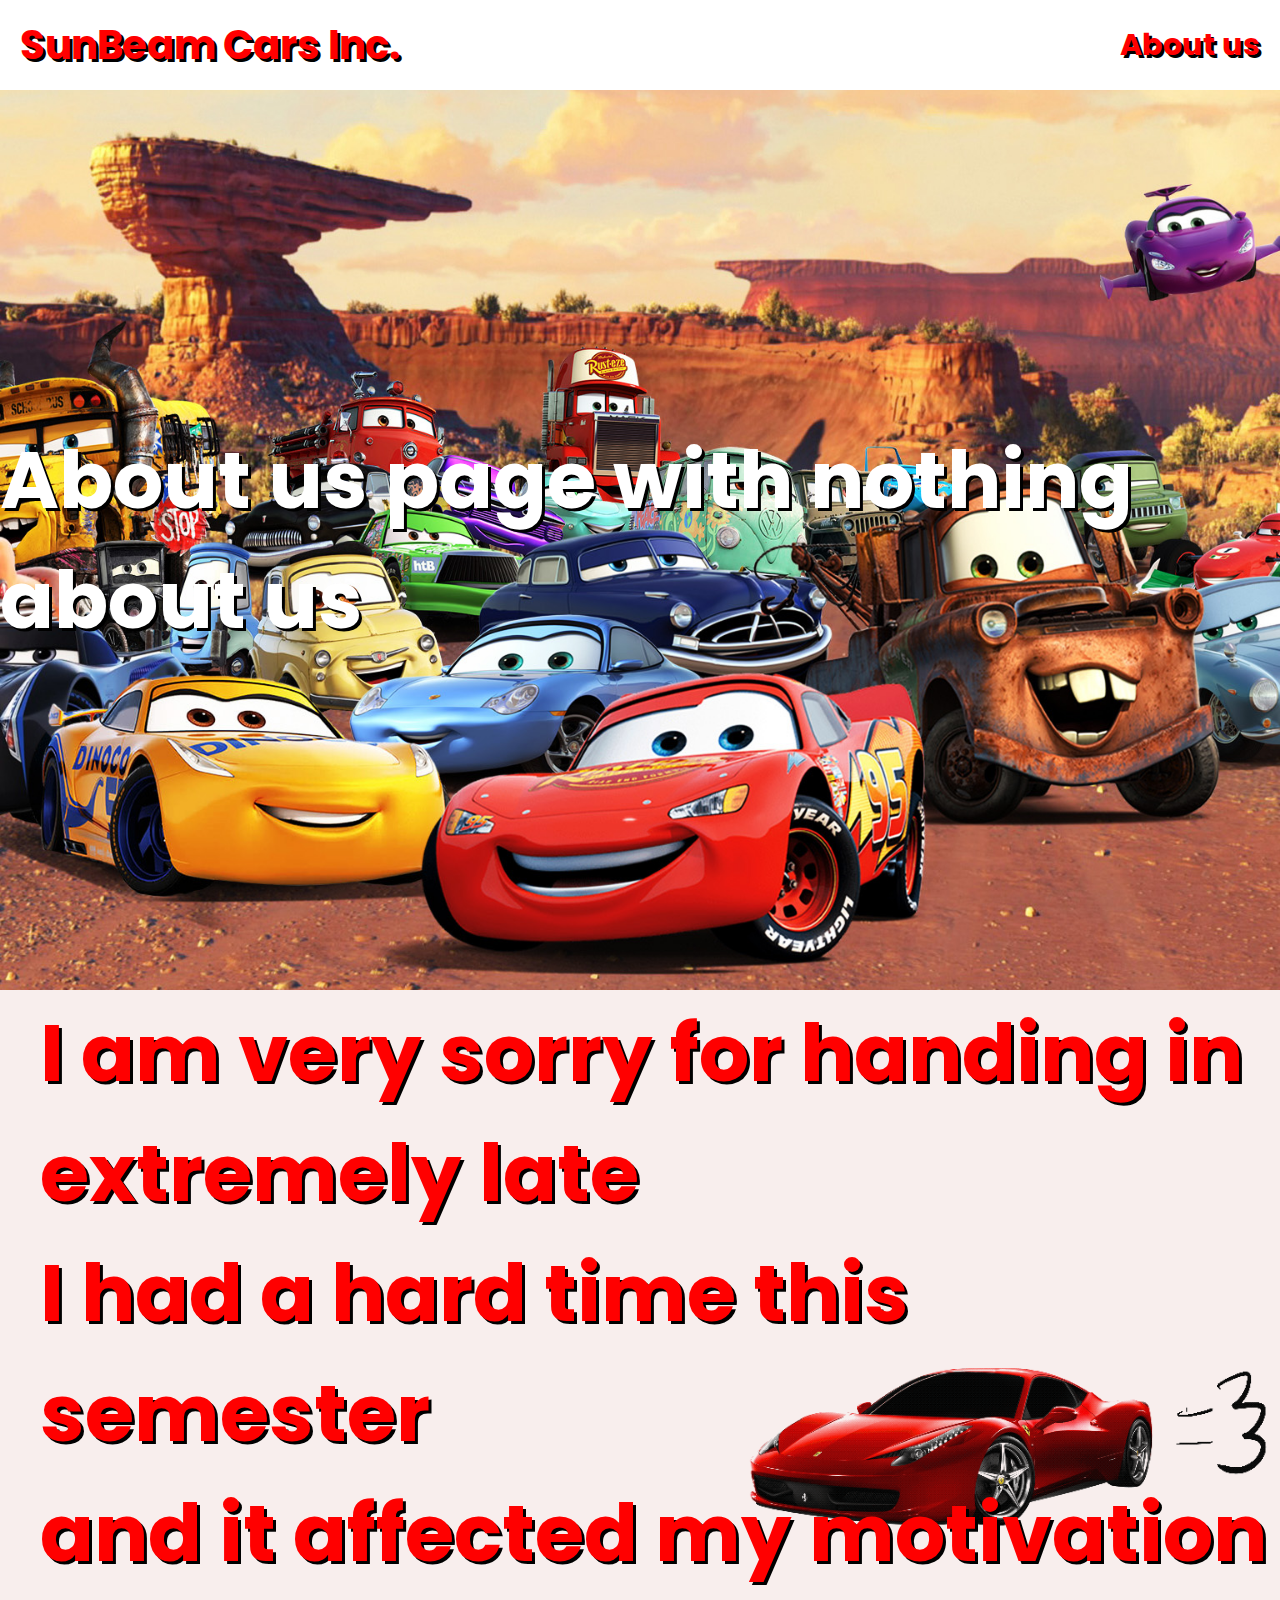
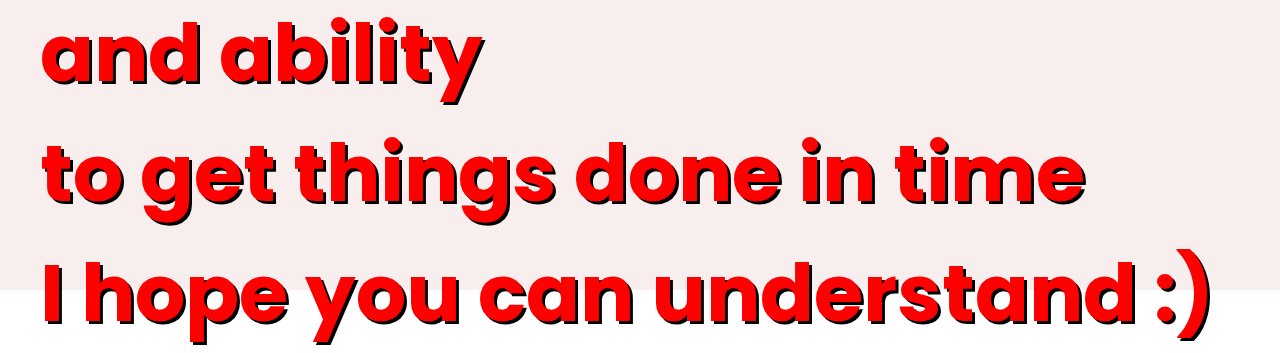
<file: sunbeam/about.html>
<!DOCTYPE html>
<html lang="en">

<head>
    <meta charset="UTF-8">
    <meta http-equiv="X-UA-Compatible" content="IE=edge" />
    <meta name="viewport" content="width=device-width, initial-scale=1.0" />
    <link rel="preconnect" href="https://fonts.googleapis.com">
    <link rel="preconnect" href="https://fonts.gstatic.com" crossorigin>
    <link href="https://fonts.googleapis.com/css2?family=Poppins:wght@700&display=swap" rel="stylesheet" />
    <link rel="stylesheet" href="./about.css" />
    <title>About us</title>
</head>

<body>
    <nav>
        <div class="logo-container">
            <h4> <a href="./index.html"> SunBeam Cars Inc.</a></h4>
        </div>
        <div class="profile-container">
            <h4> <a href="./about.html">About us</a></h4>
        </div>
    </nav>

    <div class="animation-container">
       
    </div>
    <section class="one">
        <h1 class="scroll" data-rate=".4" data-direction="vertical">About us page with nothing about us</h1>
        
    </section>

    <section class="two">
        <h1 class="scroll" data-rate=".2" data-direction="vertical">
            <br>I am very sorry for handing in extremely late
            <br>I had a hard time this semester 
            <br>and it affected my motivation and ability 
            <br>to get things done in time
            <br>I hope you can understand :)
        </h1>
       
    </section>


    

</body>

</html>
</file>
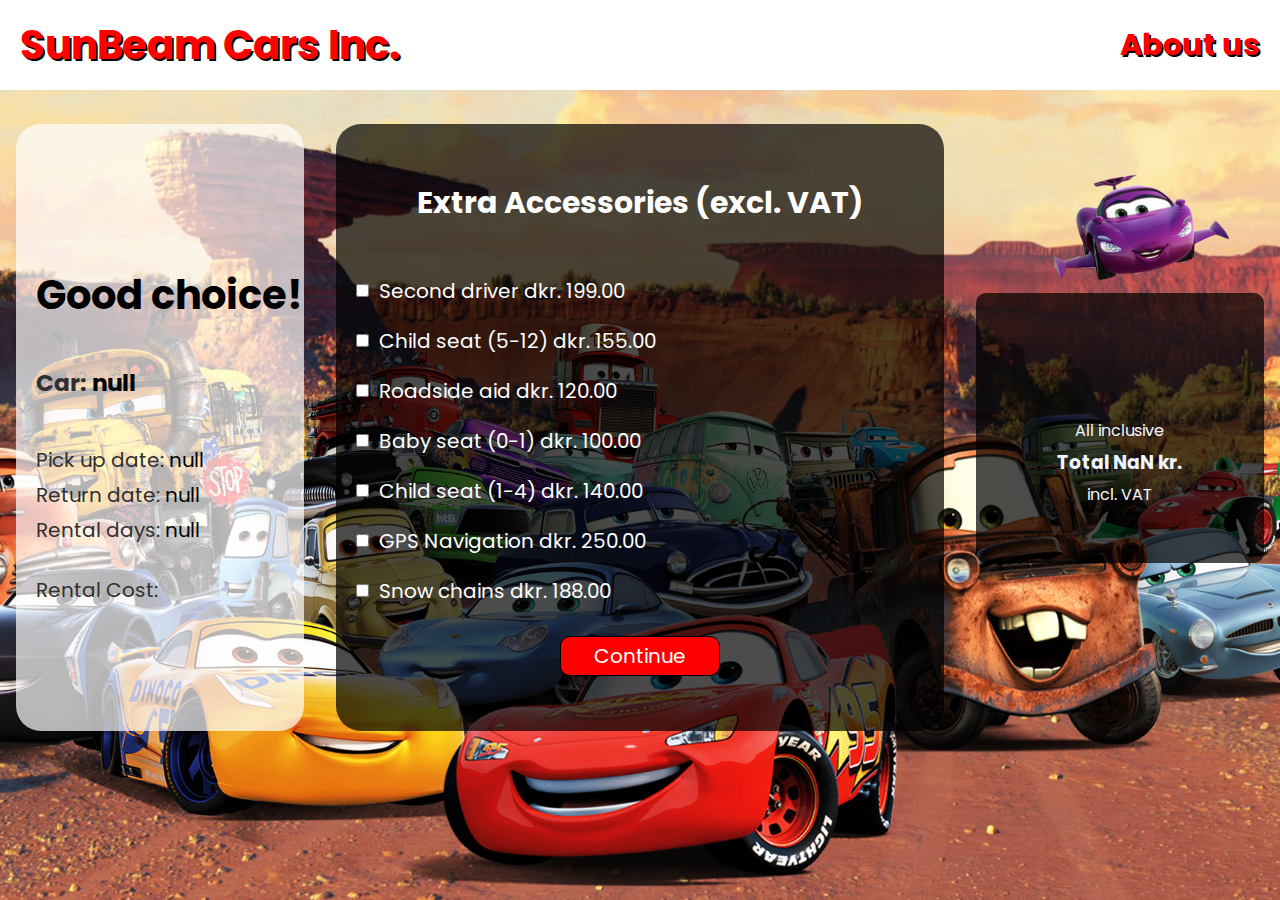
<file: sunbeam/accessoriesPage/accessories.html>
<!DOCTYPE html>
<html lang="en">

<head>
  <meta charset="UTF-8" />
  <meta http-equiv="X-UA-Compatible" content="IE=edge" />
  <meta name="viewport" content="width=device-width, initial-scale=1.0" />
  <link rel="preconnect" href="https://fonts.googleapis.com">
  <link rel="preconnect" href="https://fonts.gstatic.com" crossorigin>
  <link href="https://fonts.googleapis.com/css2?family=Poppins:wght@700&display=swap" rel="stylesheet">
  <link rel="stylesheet" href="acces.css" />
  <title>Extra accessories</title>
</head>

<body>
  <nav>
    <div class="logo-container">
      <a href="/index.html">
        <h4>SunBeam Cars Inc.</h4>
      </a>
    </div>
    <div class="profile-container">
      <a href="/about.html">
        <h4>About us</h4>
      </a>
    </div>
  </nav>
  <section class="logosection">
    <main>
      <section class="left-side-info">
        <div class="info-container">
          <h1 class="info-title">Good choice!</h1>
          <h3 id="car-name">Car: Audi Q5</h3>
          <ul>
            <li id="date-start"></li>
            <li id="date-end">Return date: 2022-02-02</li>
            <li id="rental-days">Rental days: 4</li>
          </ul>
          <div class="rental-cost-wrapper">
            <span>Rental Cost:</span>
            <h3 id="rental-cost">Car rental cost: 142321 kr.</h3>
          </div>
        </div>
      </section>
      <section class="accessories">
        <div class="accessories-container">
          <h2>Extra Accessories (excl. VAT)</h2>
          <form id="form">
            <div class="accesory">

              <input type="checkbox" data-item="Second driver" class="checkList" value="199.00"
                onchange="calculateTotal(this, this.value)" />
              <p>Second driver dkr. 199.00</p>
            </div>
            <div class="accesory">

              <input type="checkbox" data-item="Child seat (5-12)" class="checkList" value="155.00"
                onchange="calculateTotal(this, this.value)" />
              <p>Child seat (5-12) dkr. 155.00</p>
            </div>
            <div class="accesory">

              <input type="checkbox" data-item="Roadside aid" class="checkList" value="120.00"
                onchange="calculateTotal(this, this.value)" />
              <p>Roadside aid dkr. 120.00</p>
            </div>
            <div class="accesory">

              <input type="checkbox" data-item="Baby seat (0-1)" class="checkList" value="100.00"
                onchange="calculateTotal(this, this.value)" />
              <p>Baby seat (0-1) dkr. 100.00</p>
            </div>
            <div class="accesory">

              <input type="checkbox" data-item="Child seat (1-4)" class="checkList" value="140.00"
                onchange="calculateTotal(this, this.value)" />
              <p>Child seat (1-4) dkr. 140.00</p>
            </div>
            <div class="accesory">

              <input type="checkbox" data-item="GPS Navigation" class="checkList" value="250.00"
                onchange="calculateTotal(this, this.value)" />
              <p>GPS Navigation dkr. 250.00</p>
            </div>
            <div class="accesory">

              <input type="checkbox" data-item="Snow chains" class="checkList" value="188.00"
                onchange="calculateTotal(this, this.value)" />
              <p>Snow chains dkr. 188.00</p>
            </div>
            <button type="submit">Continue</button>
          </form>
        </div>
      </section>
      <section class="right-side-info">
        <div class="right-wrapper">
          <div class="right-info-container">
            <p>All inclusive</p>
            <h3 id="total-cost">
              </h2>
              <p>incl. VAT</p>
          </div>
        </div>
      </section>
    </main>
  </section>
  <script src="acces.js"></script>
</body>

</html>
</file>
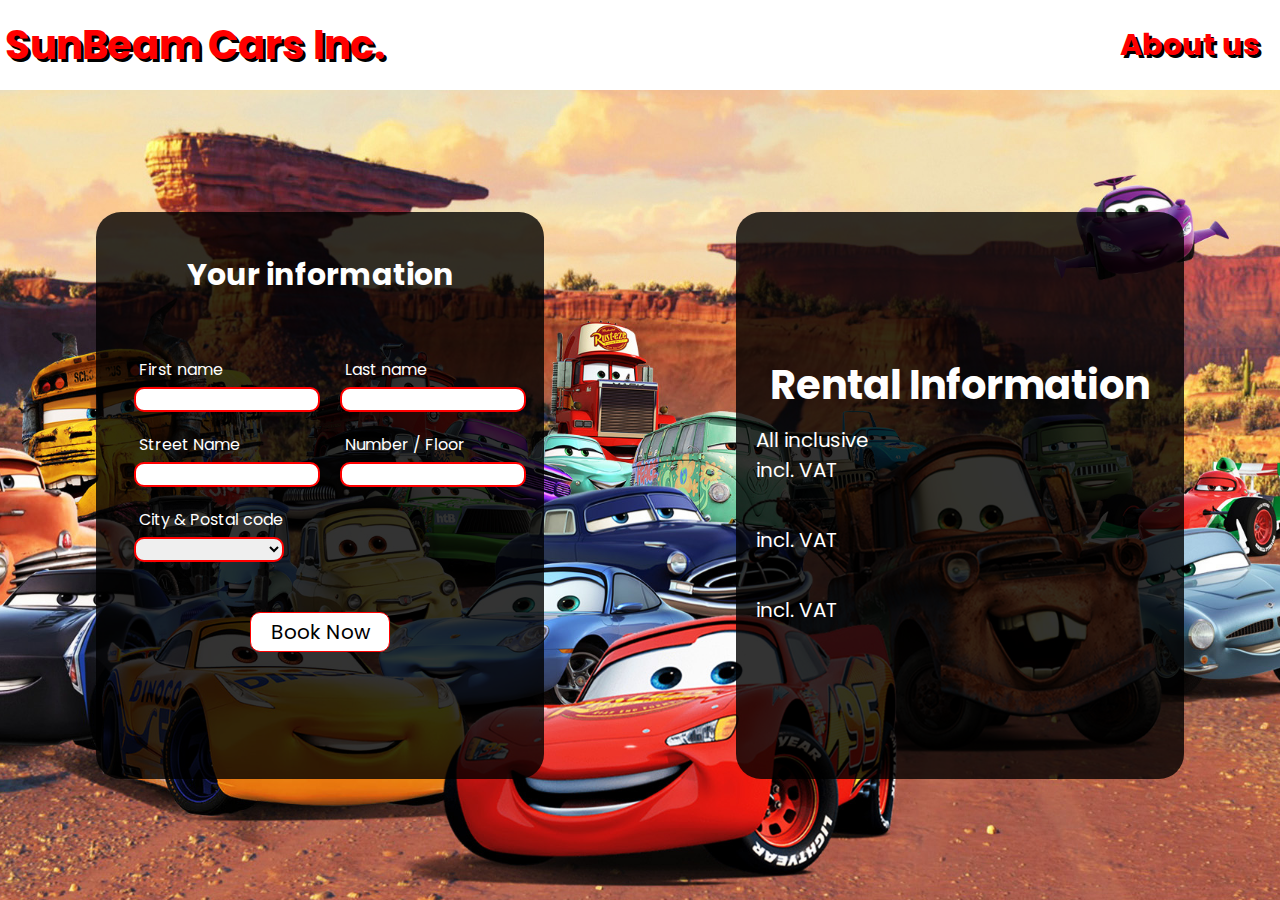
<file: sunbeam/bookingPage/book.html>
<!DOCTYPE html>
<html lang="en">
  <head>
    <meta charset="UTF-8" />
    <meta http-equiv="X-UA-Compatible" content="IE=edge" />
    <meta name="viewport" content="width=device-width, initial-scale=1.0" />
    <link rel="preconnect" href="https://fonts.googleapis.com">
    <link rel="preconnect" href="https://fonts.gstatic.com" crossorigin>
    <link href="https://fonts.googleapis.com/css2?family=Poppins:wght@700&display=swap" rel="stylesheet">
    <link rel="stylesheet" href="./book.css" />
    <title>Booking</title>
  </head>

  <body>
    <nav>
      <div class="logo-container">
        <h4><a href="../index.html"> SunBeam Cars Inc.</a></h4>
      </div>
      <div class="profile-container">
        <h4><a href="../about.html">About us</a></h4>
      </div>
    </nav>
    <main>
      <section class="info-customer">
        <div class="info-container">
          <h1>Your information</h1>
          <form id="form" autocomplete="off">
            <div class="cols-container">
              <div class="left-side">
                <label for="first-name">First name</label>
                <input type="text" name="first-name" id="first-name" required />
                <label for="street-name">Street Name</label>
                <input
                  type="text"
                  name="street-name"
                  id="street-name"
                  required
                />
                <label for="city-code">City & Postal code</label>
                <select name="data-list" id="data-list"></select>
              </div>
              <div class="right-side">
                <label for="last-name">Last name</label>
                <input type="text" name="last-name" id="last-name" required />
                <label for="number-floor">Number / Floor</label>
                <input
                  type="number"
                  name="number-floor"
                  id="number-floor"
                  required
                />
              </div>
            </div>
            <button type="submit">Book Now</button>
          </form>
        </div>
      </section>
      <section class="rental-information">
        <div class="rental-container">
          <h1 class="static-info-1">Rental Information</h1>
          <div class="rental-cost-all">
            <p class="static-info">All inclusive</p>
            <h3 id="total-cost"></h2>
            <p class="static-info">incl. VAT</p>
          </div>
          <div class="rental-date-car">
              <h4 id="car-name">Mamam</h4>
              <p id="date-start">2020202020202</p>
              <p id="date-end">2020202020202</p>
              <p id="rental-days">2</p>
          </div>
          <div class="rental-car-cost">
              <h4 id="rental-car-cost"></h4>
              <p class="static-info">incl. VAT</p>
          </div>
          <div class="accessories">
              <ul id="list-accessories">
                  
              </ul>
          </div>
          <div class="accessories-cost">
              <h4 id="accessories-cost"></h4>
              <p class="static-info">incl. VAT</p>
          </div>
        </div>
      </section>
    </main>
    <script src="./book.js"></script>
  </body>
</html>
</file>
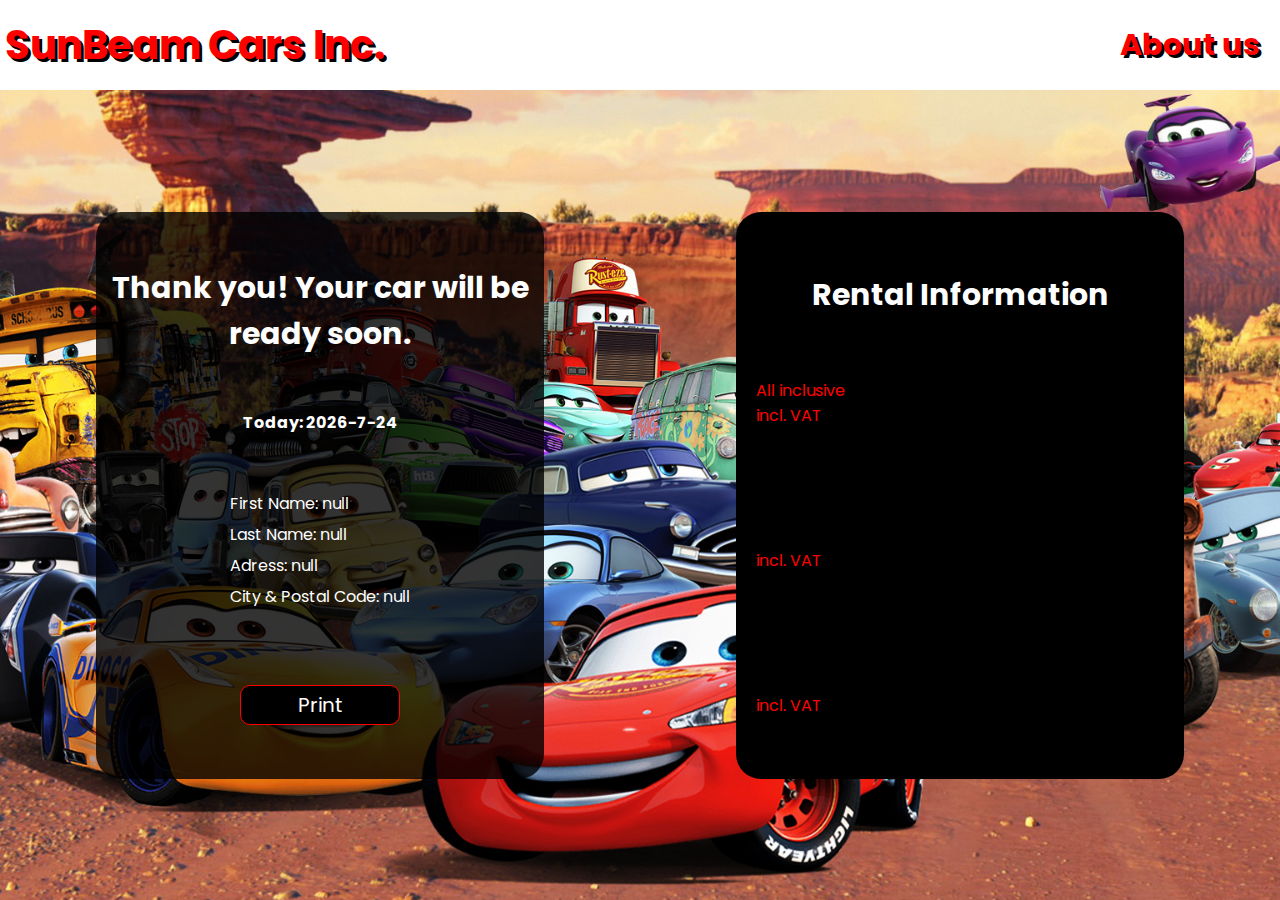
<file: sunbeam/receiptPage/receipt.html>
<!DOCTYPE html>
<html lang="en">
  <head>
    <meta charset="UTF-8" />
    <meta http-equiv="X-UA-Compatible" content="IE=edge" />
    <meta name="viewport" content="width=device-width, initial-scale=1.0" />
    <link rel="preconnect" href="https://fonts.googleapis.com">
    <link rel="preconnect" href="https://fonts.gstatic.com" crossorigin>
    <link href="https://fonts.googleapis.com/css2?family=Poppins:wght@700&display=swap" rel="stylesheet">
    <link rel="stylesheet" href="./receipt.css" />
    <title>Receipt</title>
  </head>
  <body>
    <nav>
      <div class="logo-container">
        <h4><a href="../index.html">SunBeam Cars Inc.</a></h4>
      </div>
      <div class="profile-container">
        <h4><a href="../about.html">About us</a></h4>
      </div>
    </nav>

    <main>
      <section class="receipt-section">
        <div class="receipt-container">
          <h1>Thank you! Your car will be ready soon.</h1>
          <h4>Today: <span id="current-date"></span></h4>
          <div id="customer-info">
            <p id="first-name"></p>
            <p id="last-name"></p>
            <p id="adress-name"></p>
            <p id="city-code-name"></p>
          </div>
          <button id="print-btn">Print</button>
        </div>
      </section>
      <section class="rental-information">
        <div class="rental-container">
          <h1>Rental Information</h1>
          <div class="rental-cost-all">
            <p>All inclusive</p>
            <h3 id="total-cost"></h2>
            <p>incl. VAT</p>
          </div>
          <div class="rental-date-car">
              <h4 id="car-name"></h4>
              <p id="date-start"></p>
              <p id="date-end"></p>
              <p id="rental-days"></p>
          </div>
          <div class="rental-car-cost">
              <h4 id="rental-car-cost"></h4>
              <p>incl. VAT</p>
          </div>
          <div class="accessories">
              <ul id="list-accessories">
                  
              </ul>
          </div>
          <div class="accessories-cost">
              <h4 id="accessories-cost"></h4>
              <p>incl. VAT</p>
          </div>
        </div>
      </section>
    </main>

    <script src="./receipt.js"></script>
  </body>
</html>
</file>
<file: sunbeam/about.css>
body {
    height: 200vh;
    margin: 0;
}

nav {
    height: 10vh;
    width: auto;
    display: flex;
    justify-content: space-between;
    align-items: center;
}

.logo-container {
    display: flex;
    justify-content: center;
    align-items: center;
    margin-left: 20px;
    cursor: pointer;
    z-index: 1000;
}

.logo-container a {
    color: rgb(255, 0, 0);
    font-size: 40px;
    font-family: 'Poppins', sans-serif;
    text-decoration: none;
    text-shadow: 3px 3px #000000;
}

.logo-container a:hover {
    color: rgb(0, 0, 0);
}

.profile-container {
    display: flex;
    justify-content: center;
    align-items: center;
    margin-right: 20px;
    cursor: pointer;
    z-index: 1000;
}

.profile-container a {
    color: rgb(255, 0, 0);
    font-size: 30px;
    font-family: 'Poppins', sans-serif;
    text-decoration: none;
    text-shadow: 3px 3px #000000;
}

.profile-container a:hover {
    color: #000000;
}

.profile-icon {
    width: 50px;
    height: 50px;
    margin-right: 10px;
    cursor: pointer;
}

.line-container {
    position: fixed;
    top: 0;
    left: 0%;
    width: 100%;
    height: 100%;
    text-align: center;
    overflow: hidden;
}

svg {
    display: inline-block;
    height: 100%;

}

/* section {
    height:100vh;
    display: grid;
    place-content: center;
    font-family: 'Poppins', sans-serif;
    font-size: 40px;
} */
.one p {
    font-size: 20px;
}
.one h1{
    color: rgb(255, 255, 255);
    text-shadow: 3px 3px #000000;
}
.one {

    background-image: url("./assets/background\ cars.jpeg");
    background-size: cover;
    background-position: center;
    height: 100vh;
    display: grid;
    place-content: center;
    font-family: 'Poppins', sans-serif;
    font-size: 40px;

}

.two {
    /* font-size: 4rem;
    position: relative;
    overflow: hidden; */

    background-image: url("./assets/carrr.GIF");
    background-size: cover;
    background-position: center;

}

/* p{
    position: absolute;
    z-index: -1;
    color: black;
    top: 10%;
    left: 20%;
    white-space: nowrap;
    font-size: 30rem;
} */
.two {
    height: 100vh;
    display: grid;
    place-content: top;
    font-family: 'Poppins', sans-serif;
    font-size: 40px;
    align-self: center;

    display: flex;
    justify-content: center;
    align-items: center;
}

.two p {
    font-size: 20px;
}

.two h1 {

    margin-top: 0;
    color: rgb(255, 0, 0);
    margin-left: 40px;
    text-shadow: 3px 3px #000000;
}
</file>
<file: sunbeam/accessoriesPage/acces.css>
* {
  margin: 0;
  padding: 0;
  box-sizing: border-box;
}

nav {
  height: 10vh;
  display: flex;
  justify-content: space-between;
  align-items: center;
}

.logo-container {
  display: flex;
  justify-content: center;
  align-items: center;
  margin-left: 20px;
  cursor: pointer;
}

.logo-container h4 {
  color: rgb(255, 0, 0);
  font-size: 40px;
  font-family: 'Poppins', sans-serif;
  text-decoration: none;
  text-shadow: 2px 2px #000000;
}

.logo-container a {
  text-decoration: none;
}

.logo-container h4:hover {
  color: rgb(0, 0, 0);
}

.company-logo {
  width: 50px;
  height: 50px;
  margin-right: 10px;
}

.profile-container {
  display: flex;
  justify-content: center;
  align-items: center;
  margin-right: 20px;
}

.profile-container h4 {
  color: rgb(255, 0, 0);
  font-size: 30px;
  font-family: 'Poppins', sans-serif;
  text-decoration: none;
  text-shadow: 2px 2px #000000;
}

.profile-container a {
  text-decoration: none;
}

.profile-container h4:hover {
  color: #000000;
}

.profile-icon {
  width: 50px;
  height: 50px;
  margin-right: 10px;
}


.logosection {
  background-image: url("../assets/background\ cars.jpeg");
  background-size: cover;
  background-position: center;
  width: 100%;
  height: 90vh;
  display: flex;
}

main {
  height: 75vh;
  width: 100%;
  display: flex;
}


.left-side-info {
  height: 75vh;
  width: 25%;
  display: flex;
  justify-content: center;
  align-items: center;
}

.info-container {
  background-color:rgba(255, 254, 254, 0.7);
  color: rgb(0, 0, 0);
  border-radius: 10px;
  height: 90%;
  width: 90%;
  display: flex;
  justify-content: center;
  align-items: flex-start;
  flex-direction: column;
  padding-left: 20px;
  font-size: 20px;
  font-family: 'Poppins', sans-serif;
  text-decoration: none;
  border-radius: 25px;
}

.info-title {
  margin: 20px 0px;
  font-size: 40px;
  color: rgb(0, 0, 0);
}

#car-name {
  margin: 20px 0px;
  color: rgb(0, 0, 0);
}

.info-container ul {
  margin: 20px 0px;
}

.info-container ul li {
  margin: 5px 0px;
  list-style-type: none;
}

#rental-cost {
  padding: 20px 5px;
  color: rgb(0, 0, 0)

}

.rental-cost-wrapper {
  display: flex;
  justify-content: center;
  align-items: center;
}

.info-container span {
  color: rgb(47, 47, 47);
}


.accessories {
  height: 75vh;
  width: 50%;
  display: flex;
  justify-content: center;
  align-items: center;
}

.accessories-container {
  height: 90%;
  width: 95%;
  background-color: rgba(0, 0, 0, 0.7);
  border-radius: 10px;
  display: flex;
  justify-content: center;
  align-items: center;
  flex-direction: column;
  border-radius: 25px;
  color: rgb(255, 255, 255);
  font-size: 20px;
  font-family: 'Poppins', sans-serif;
  text-decoration: none;
}

.accessories-container h2 {
  margin: 20px 0px;
  width: 100%;
  text-align: center;
  font-size: 30px;
  border-radius: 25px;
}

.accesory {
  display: flex;
  justify-content: center;
  align-items: center;
  padding: 10px 0px;
}

.accesory p {
  padding-left: 10px;
  padding-right: 10px;
}

#form {
  display: flex;
  justify-content: center;
  align-items: flex-start;
  flex-direction: column;
  flex-wrap: wrap;
  padding: 20px;
  width: 100%;
}

#form button {
  width: 160px;
  height: 40px;
  background-color: rgb(255, 0, 0);
  border: 1px solid rgb(0, 0, 0);
  border-radius: 10px;
  align-self: center;
  color: rgb(255, 255, 255);
  font-size: 20px;
  margin-top: 20px;
  transition: all 0.4s ease-in-out;
  cursor: pointer;
  font-family: 'Poppins', sans-serif;
  
}

#form button:hover {
  transform: scale(1.2);
}


.right-side-info {
  height: 75vh;
  width: 25%;
  display: flex;
  justify-content: center;
  align-items: center;
}

.right-wrapper {
  height: 40%;
  width: 90%;
  background-color: rgba(0, 0, 0, 0.7);
  border-radius: 10px;
  display: flex;
  justify-content: center;
  align-items: flex-end;
}

.right-info-container {
  margin-bottom: 50px;
  width: 60%;
  height: 100px;
  display: flex;
  justify-content: space-evenly;
  flex-direction: column;
  color: aliceblue;
  align-items: center;
  border-radius: 20px;
  font-family: 'Poppins', sans-serif;
  font-size: 20px
  border-radius: 25px;
}
</file>
<file: sunbeam/bookingPage/book.css>
* {
  margin: 0;
  padding: 0;
  box-sizing: border-box;

}

body {
  
  background-position: center;
  background-size: cover;
  color: rgb(255, 0, 0);
}

nav {
  height: 10vh;
  width: 100%;
  display: flex;
  justify-content: space-between;
  align-items: center;
  color: rgb(255, 0, 0);
  font-family: 'Poppins', sans-serif;
}

.logo-container {
  display: flex;
  justify-content: center;
  align-items: center;
}

.logo-container a {
  font-size: 40px;
  margin-left: 5px;
  cursor: pointer;
  text-decoration: none;
  color:rgb(255, 0, 0);
  text-shadow: 3px 3px #000000;
}
.logo-container a:hover {
  color: rgb(0, 0, 0);
}

.company-logo {
  width: 60px;
  height: 60px;
  margin-left: 10px;
  cursor: pointer;
  animation: spin 4s linear infinite;
}

.profile-container {
  display: flex;
  justify-content: center;
  align-items: center;
  margin-right: 20px;
}

.profile-container a {
  font-size: 30px;
  cursor: pointer;
  color: rgb(255, 0, 0);
  text-decoration: none;
  text-shadow: 3px 3px #000000;
  
}
.profile-container a:hover{
  color: rgb(0, 0, 0);
}

.profile-icon {
  width: 50px;
  height: 50px;
  margin-right: 10px;
  cursor: pointer;
}

main {
  display: flex;
  width: 100%;
  background-image: url("../assets/background\ cars.jpeg");
  background-size: cover;
    background-position: center;
}

.info-customer {
  height: 90vh;
  width: 50%;
  display: flex;
  justify-content: center;
  align-items: center;
}

.info-container {
  width: 70%;
  height: 70%;
  background-color: rgba(0, 0, 0, 0.8);
  border-radius: 10px;
  padding: 20px;
  font-family: 'Poppins', sans-serif;
  color: rgb(255, 255, 255);
  border-radius: 25px;
}

.info-container h1 {
  text-align: center;
  height: 20%;
  margin-top: 20px;
  font-size: 30px;
  
}

.cols-container {
  display: flex;
  justify-content: center;
  align-items: flex-start;
  flex-direction: row;
  width: 100%;
}

.left-side {
  display: flex;
  justify-content: flex-start;
  align-items: flex-start;
  flex-direction: column;
  width: 50%;
  height: 100%;
  margin-left: 20px;
}

.left-side input {
  margin: 5px 0px 20px 0px;
  padding-left: 5px;
  border-radius: 10px;
  height: 25px;
  border: 2px solid rgb(255, 0, 0);
}

.left-side label {
  padding-left: 5px;
}

.left-side select {
  margin: 5px 0px 20px 0px;
  padding: 5;
  border-radius: 10px;
  cursor: pointer;
  height: 25px;
  width: 150px;
  border: 2px solid rgb(255, 0, 0);
}

.right-side {
  display: flex;
  justify-content: flex-start;
  align-items: flex-start;
  flex-direction: column;
  width: 50%;
  height: 100%;
  margin-left: 20px;
}

.right-side input {
  margin: 5px 0px 20px 0px;
  padding-left: 5px;
  border-radius: 10px;
  height: 25px;
  border: 2px solid rgb(255, 0, 0);
}

.right-side label {
  padding-left: 5px;
}

form {
  width: 100%;
  display: flex;
  justify-content: center;
  align-items: center;
  flex-direction: column;
}

form button {
  width: 140px;
  height: 40px;
  border-radius: 10px;
  border: 1px solid rgb(255, 0, 0);
  font-size: 20px;
   font-family: 'Poppins', sans-serif;
  background-color: rgb(255, 255, 255);
  color: rgb(0, 0, 0);
  cursor: pointer;
  transition: 0.3s ease-in-out;
  align-self: center;
  margin-top: 30px;
 
}

form button:hover {
  transform: scale(1.2);
}

.rental-information {
  height: 90vh;
  width: 50%;
  display: flex;
  justify-content: center;
  align-items: center;
}

.rental-container {
  width: 70%;
  height: 70%;
  background-color: rgba(0, 0, 0, 0.8);
  border-radius: 10px;
  display: flex;
  justify-content: center;
  align-items: flex-start;
  flex-direction: column;
  font-family: 'Poppins', sans-serif;
    color: rgb(255, 255, 255);
    font-size: 20px;
    border-radius: 25px;
}

.rental-container h1 {
  align-self: center;

}

.rental-cost-all {
  margin: 10px 0px 10px 20px;
}

.rental-date-car {
  margin: 10px 0px 10px 20px;
}

.rental-car-cost {
  margin: 10px 0px 10px 20px;
}

.accessories {
  margin: 10px 0px 10px 20px;
}

.accessories-cost {
  margin: 10px 0px 10px 20px;
}
</file>
<file: sunbeam/receiptPage/receipt.css>
* {
  margin: 0;
  padding: 0;
  box-sizing: border-box;
}

body {
  background-image: url("../assets/background\ cars.jpeg");
  background-position: center;
  background-size: cover;
}

main {
  display: flex;
  width: 100%;
  color: white;
}

nav {
  height: 10vh;
  width: 100%;
  display: flex;
  justify-content: space-between;
  align-items: center;
  color: rgb(255, 0, 0);
  background-color: rgb(255, 255, 255);
  font-family: 'Poppins', sans-serif;

}

.logo-container {
  display: flex;
  justify-content: center;
  align-items: center;
}

.logo-container a{
  font-size: 40px;
  margin-left: 5px;
  cursor: pointer;
  text-decoration: none;
  color: rgb(255, 0, 0);
  text-shadow: 3px 3px #000000;
}
.logo-container a:hover{
  color: rgb(0, 0, 0);
}
.company-logo {
  width: 60px;
  height: 60px;
  margin-left: 10px;
  cursor: pointer;
  animation: spin 4s linear infinite;
}

.profile-container {
  display: flex;
  justify-content: center;
  align-items: center;
  margin-right: 20px;
}

.profile-container a {
  font-size: 30px;
  cursor: pointer;
  color: rgb(255, 0, 0);
  text-decoration: none;
  text-shadow: 3px 3px #000000;

}
.profile-container a:hover{
  color:rgb(0, 0, 0)
}
.profile-icon {
  width: 50px;
  height: 50px;
  margin-right: 10px;
  cursor: pointer;
}

.receipt-section {
  height: 90vh;
  width: 50%;
  display: flex;
  justify-content: center;
  align-items: center;
}

.receipt-container {
  height: 70%;
  width: 70%;
  background-color: rgba(0, 0, 0, 0.8);
  border-radius: 20px;
  display: flex;
  justify-content: space-evenly;
  align-items: center;
  flex-direction: column;
  font-family: 'Poppins', sans-serif;
  color: rgb(255, 255, 255);
  border-radius: 25px;
}

.receipt-container h1 {
  font-size: 30px;
  text-align: center;
  font-family: 'Poppins', sans-serif;
  color: rgb(255, 255, 255);

}

#print-btn {
  width: 160px;
  height: 40px;
  background-color: rgb(0, 0, 0);
  border: 1px solid rgb(255, 0, 0);
  border-radius: 10px;
  align-self: center;
  color: white;
  font-size: 20px;
  margin-top: 20px;
  transition: all 0.4s ease-in-out;
  cursor: pointer;
  font-family: 'Poppins', sans-serif;
}

#print-btn:hover {
  transform: scale(1.2);
}

#customer-info p {
  padding: 3px 0px;
}


.rental-information {
  height: 90vh;
  width: 50%;
  display: flex;
  justify-content: center;
  align-items: center;
}

.rental-container {
  height: 70%;
  width: 70%;
  background-color: rgb(0, 0, 0);
  border-radius: 20px;
  display: flex;
  justify-content: space-evenly;
  align-items: flex-start;
  flex-direction: column;
  color: rgb(255, 255, 255);
  font-family: 'Poppins', sans-serif;
  border-radius: 25px;
}
.rental-container h1 {
  font-size: 30px;
  align-self: center;
  font-family: 'Poppins', sans-serif;
  color: rgb(255, 255, 255);
}

.rental-cost-all {
  margin-left: 20px;
}

.rental-cost-all p {
  color: rgb(255, 0, 0);
  font-family: 'Poppins', sans-serif;
}

.rental-date-car {
  margin-left: 20px;
}

.rental-car-cost {
  margin-left: 20px;
}

.rental-car-cost p {
  color: rgb(255, 0, 0);
  font-family: 'Poppins', sans-serif;
}

.accessories-cost {
  margin-left: 20px;
}

.accessories-cost p {
  color: rgb(255, 0, 0);
  font-family: 'Poppins', sans-serif;
}
</file>
